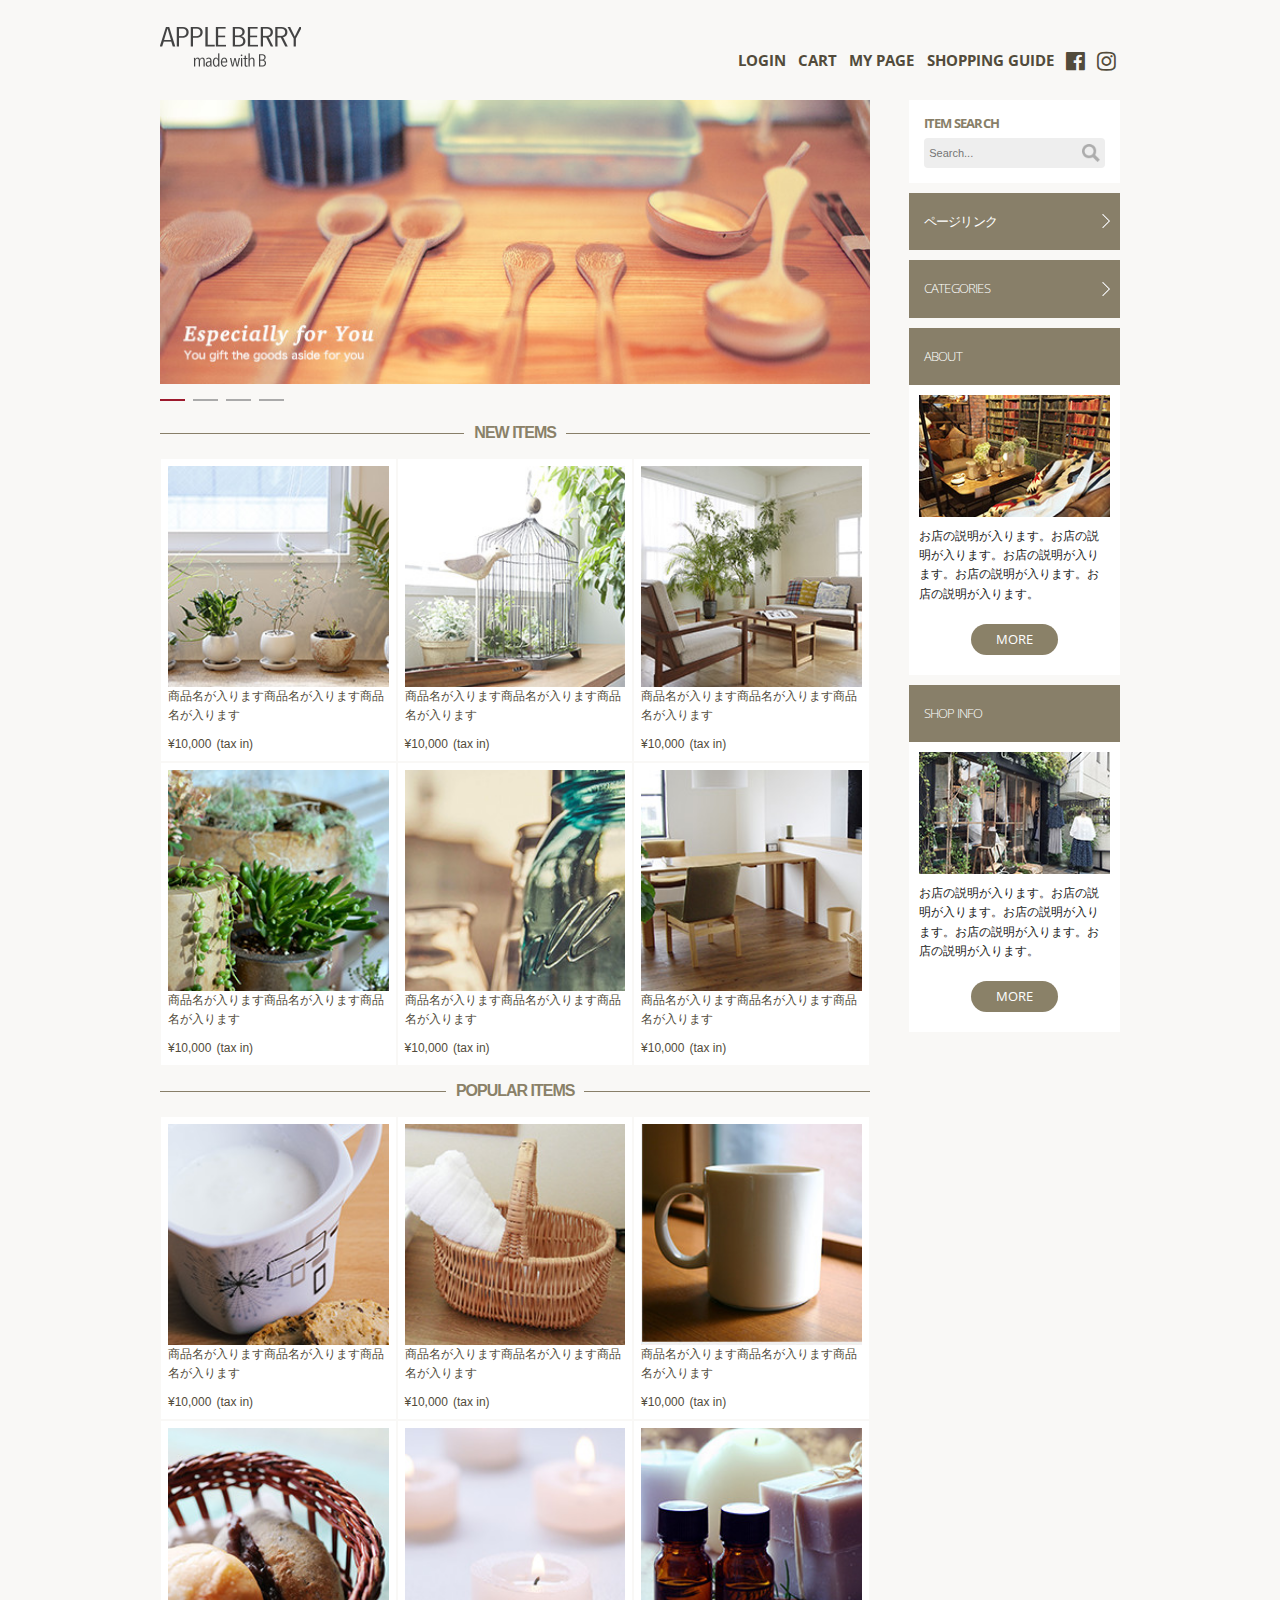
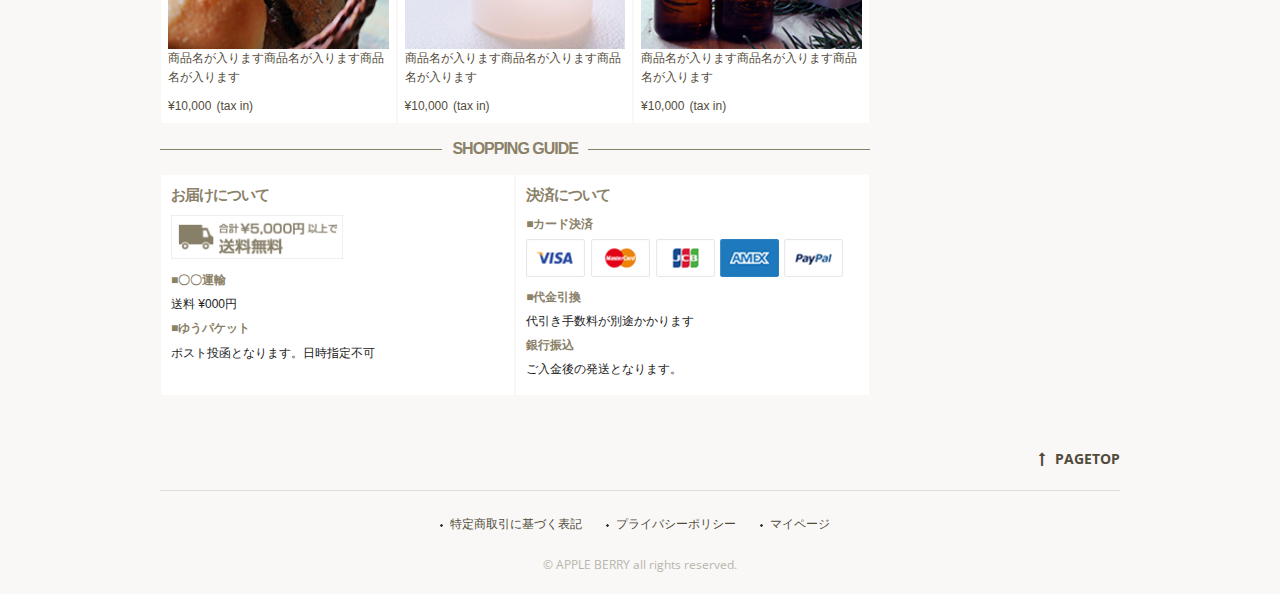
<file: index.html>
<!DOCTYPE html>
<html lang="ja">

<head>
  <meta charset="utf-8">
  <meta name="viewport" content="width=device-width,initial-scale=1">
  <title>APPLE BERRY</title>
  <meta name="description" content="">
  <meta name="keywords" content="">
  <meta name="author" content="VAF./SYAM">
  <!-- 誰が作ったの？を明記 -->
  <meta name="copyright" content="&copy; VAF.&nbsp;All&nbsp;rights&nbsp;reserved.">
  <!-- 権利を主張 -->
  <meta name="robots" content="noindex,nofollow">
  <!-- 検索されたくないからそれを明記 -->
  <meta name="googlebot" content="noindex,nofollow">
  <!-- 検索されたくないからそれを明記 -->
  <meta http-equiv="pragma" content="no-cache">
  <!-- キャッシュ対策 -->
  <meta http-equiv="cache-control" content="no-cache">
  <!-- キャッシュ対策 -->
  <meta http-equiv="expires" content="0">
  <!-- キャッシュ対策 -->
  <meta http-equiv="X-UA-Compatible" content="IE=edge">
  <!-- IEが互換モードにならないように -->
  <meta http-equiv="Content-Script-Type" content="text/javascript;">
  <!-- JS使いますよ。の宣言 -->
  <meta http-equiv="Content-Style-Type" content="text/css;">
  <!-- CSS使いますよ。の宣言 -->
  <!-- IE9以下でメディアクエリを使えるように -->
  <!--[if lt IE 9]>
<script src="https://cdnjs.cloudflare.com/ajax/libs/html5shiv/3.7.3/html5shiv.min.js"></script>
<script src="http://css3-mediaqueries-js.googlecode.com/svn/trunk/css3-mediaqueries.js"></script>
<![endif]-->
  <link rel="stylesheet" href="./css/sp_init_top.css" media="(max-width: 549px)">
  <!-- SP用のCSSをパッケージ化 -->
  <link rel="stylesheet" href="./css/pc_init_top.css" media="print,screen and (min-width: 550px)">
  <!-- PC用のCSSをパッケージ化 -->
  <link rel="icon" href="./image/favicon.png">
  <!-- fabiconの指定 -->
  <link rel="apple-touch-icon" href="./image/apple-touch-icon">
  <!-- SPブックマーク用の指定 -->
  <link rel="shortcut icon" href="./image/favicon.ico" type="image/vnd.microsoft.ico">
  <!-- fabiconの指定 -->
  <link rev="made" href="mailto:t.mizowaki@.com">
  <!-- 作った人の連絡先 -->
  <link rel="home" href="./" title="APPLE BERRY">
  <!-- どこがHOMEなのかを明記 -->
</head>

<body id="SHOPPING_SITE_TOP">

  <header class="container">
    <div class="row">
      <h1 id="LOGO" class="four columns"><a href="./" title="APPLE BERRY"><img src="./image/common/logo.png" alt="APPLE BERRY"></a></h1>
      <nav class="eight columns">
        <ul id="SP_MENU">
          <li><a href="https://www.facebook.com/" target="_blank" title="FaceBook"><i class="fa fa-facebook-official" aria-hidden="true"></i></a></li>
          <li><a href="https://www.instagram.com/" target="_blank" title="Instagram"><i class="fa fa-instagram" aria-hidden="true"></i></a></li>
          <li id="SP_MENU_BUTTON"><i class="fa fa-bars" aria-hidden="true"></i></li>
        </ul>

        <ul id="PC_MENU">
          <li><a href="#"><span class="pc_menu_txt">LOGIN</span><span class="sp_menu_txt">ログイン</span></a></li>
          <li><a href="#"><span class="pc_menu_txt">CART</span><span class="sp_menu_txt">カート</span></a></li>
          <li><a href="#"><span class="pc_menu_txt">MY PAGE</span><span class="sp_menu_txt">マイページ</span></a></li>
          <li><a href="#"><span class="pc_menu_txt">SHOPPING GUIDE</span><span class="sp_menu_txt">ショッピングガイド</span></a></li>
          <li class="social_link"><a href="https://www.facebook.com/" target="_blank" title="FaceBook"><i class="fa fa-facebook-official" aria-hidden="true"></i></a></li>
          <li class="social_link"><a href="https://www.instagram.com/" target="_blank" title="Instagram"><i class="fa fa-instagram" aria-hidden="true"></i></a></li>
        </ul>

      </nav>
    </div>
  </header>

  <main class="container">
    <section class="row">
      <div id="MAIN_FIELD" class="nine columns">
        <ul id="CAROUSEL_SLIDER" class="owl-carousel owl-theme">
          <li><img src="./image/top/ca_banner.jpg" alt="image"></li>
          <li><img src="./image/top/ca_banner_2.jpg" alt="image"></li>
          <li><img src="./image/top/ca_banner_3.jpg" alt="image"></li>
          <li><img src="./image/top/ca_banner_4.jpg" alt="image"></li>
        </ul>

        <div id="NEW_ITEMS_LIST" class="item_list">
          <h2><span>NEW ITEMS</span></h2>

          <ul class="clearfix">
            <li>
              <a href="./products.html">
                <div class="item_pict"><img src="./image/item/item_01.jpg" alt="商品画像"></div>
                <div class="item_name">商品名が入ります商品名が入ります商品名が入ります</div>
                <div class="item_price"><span>¥10,000</span>(tax in)</div>
              </a>
            </li>
            <li>
              <a href="./products.html">
                <div class="item_pict"><img src="./image/item/item_02.jpg" alt="商品画像"></div>
                <div class="item_name">商品名が入ります商品名が入ります商品名が入ります</div>
                <div class="item_price"><span>¥10,000</span>(tax in)</div>
              </a>
            </li>
            <li>
              <a href="./products.html">
                <div class="item_pict"><img src="./image/item/item_03.jpg" alt="商品画像"></div>
                <div class="item_name">商品名が入ります商品名が入ります商品名が入ります</div>
                <div class="item_price"><span>¥10,000</span>(tax in)</div>
              </a>
            </li>
            <li>
              <a href="./products.html">
                <div class="item_pict"><img src="./image/item/item_04.jpg" alt="商品画像"></div>
                <div class="item_name">商品名が入ります商品名が入ります商品名が入ります</div>
                <div class="item_price"><span>¥10,000</span>(tax in)</div>
              </a>
            </li>
            <li>
              <a href="./products.html">
                <div class="item_pict"><img src="./image/item/item_05.jpg" alt="商品画像"></div>
                <div class="item_name">商品名が入ります商品名が入ります商品名が入ります</div>
                <div class="item_price"><span>¥10,000</span>(tax in)</div>
              </a>
            </li>
            <li>
              <a href="./products.html">
                <div class="item_pict"><img src="./image/item/item_06.jpg" alt="商品画像"></div>
                <div class="item_name">商品名が入ります商品名が入ります商品名が入ります</div>
                <div class="item_price"><span>¥10,000</span>(tax in)</div>
              </a>
            </li>
          </ul>
        </div>

        <div id="POPULAR_ITEMS_LIST" class="item_list">
          <h2><span>POPULAR ITEMS</span></h2>

          <ul class="clearfix">
            <li>
              <a href="./products.html">
                <div class="item_pict"><img src="./image/item/item_07.jpg" alt="商品画像"></div>
                <div class="item_name">商品名が入ります商品名が入ります商品名が入ります</div>
                <div class="item_price"><span>¥10,000</span>(tax in)</div>
              </a>
            </li>
            <li>
              <a href="./products.html">
                <div class="item_pict"><img src="./image/item/item_08.jpg" alt="商品画像"></div>
                <div class="item_name">商品名が入ります商品名が入ります商品名が入ります</div>
                <div class="item_price"><span>¥10,000</span>(tax in)</div>
              </a>
            </li>
            <li>
              <a href="./products.html">
                <div class="item_pict"><img src="./image/item/item_09.jpg" alt="商品画像"></div>
                <div class="item_name">商品名が入ります商品名が入ります商品名が入ります</div>
                <div class="item_price"><span>¥10,000</span>(tax in)</div>
              </a>
            </li>
            <li>
              <a href="./products.html">
                <div class="item_pict"><img src="./image/item/item_10.jpg" alt="商品画像"></div>
                <div class="item_name">商品名が入ります商品名が入ります商品名が入ります</div>
                <div class="item_price"><span>¥10,000</span>(tax in)</div>
              </a>
            </li>
            <li>
              <a href="./products.html">
                <div class="item_pict"><img src="./image/item/item_11.jpg" alt="商品画像"></div>
                <div class="item_name">商品名が入ります商品名が入ります商品名が入ります</div>
                <div class="item_price"><span>¥10,000</span>(tax in)</div>
              </a>
            </li>
            <li>
              <a href="./products.html">
                <div class="item_pict"><img src="./image/item/item_12.jpg" alt="商品画像"></div>
                <div class="item_name">商品名が入ります商品名が入ります商品名が入ります</div>
                <div class="item_price"><span>¥10,000</span>(tax in)</div>
              </a>
            </li>
          </ul>
        </div>

        <div id="SHOPPING_GUIDE">
          <h2><span>SHOPPING GUIDE</span></h2>

          <div id="GUIDE_WRAPPER" class="clearfix">

            <div id="GUIDE_LEFT" class="guide_box">
              <div class="guide_wrap">
                <h3>お届けについて</h3>
                <div class="guide_pict"><img src="./image/common/guide_souryou.png" alt="合計¥5,000以上で送料無料"></div>
                <dl>
                  <dt>■〇〇運輸</dt>
                  <dd>送料 ¥000円</dd>
                  <dt>■ゆうパケット</dt>
                  <dd>ポスト投函となります。日時指定不可</dd>
                </dl>
              </div>
            </div>

            <div id="GUIDE_RIGHT" class="guide_box">
              <div class="guide_wrap">
                <h3>決済について</h3>
                <dl>
                  <dt>■カード決済</dt>
                  <dd class="guide_pict"><img src="./image/common/guide_card.png" alt="対応可能カード会社"></dd>
                  <dt>■代金引換</dt>
                  <dd>代引き手数料が別途かかります</dd>
                  <dt>銀行振込</dt>
                  <dd>ご入金後の発送となります。</dd>
                </dl>
              </div>
            </div>

          </div>

        </div>

      </div>

      <div id="SUB_FIELD" class="three columns">
        <article id="SEARCH_ENGINE">
          <form action="#" method="post" name="search_engines">
            <h4 class="sans"><label for="SEARCH_TXT">ITEM SEARCH</label></h4>
            <dl>
              <dt><input type="search" id="SEARCH_TXT" placeholder="Search..." value="" name="search" size="30" maxlength="255"></dt>
              <dd><input type="image" src="./image/common/icon_search.png"></dd>
            </dl>
          </form>
        </article>

        <article id="PAGE_LINK" class="sub_box link_box">
          <h4>ページリンク</h4>
          <ul>
            <li><a href="./index.html">トップページ</a></li>
            <li><a href="./list.html">商品一覧ページ</a></li>
            <li><a href="./products.html">商品詳細ページ</a></li>
          </ul>
        </article>

        <article id="CATEGORIES_LINK" class="sub_box link_box">
          <h4 class="sans">CATEGORIES</h4>
          <ul>
            <li><a href="#">カテゴリー名</a></li>
            <li><a href="#">カテゴリー名</a></li>
            <li><a href="#">カテゴリー名</a></li>
            <li><a href="#">カテゴリー名</a></li>
            <li><a href="#">カテゴリー名</a></li>
            <li><a href="#">カテゴリー名</a></li>
          </ul>
        </article>

        <article id="ABOUT_DATA" class="sub_box clearfix">
          <h4 class="sans">ABOUT</h4>
          <div class="sub_pict"><img src="./image/common/about_img.jpg" alt="店舗イメージ"></div>
          <div class="sub_text">
            <p>お店の説明が入ります。お店の説明が入ります。お店の説明が入ります。お店の説明が入ります。お店の説明が入ります。</p>
            <div class="more_button"><a href="#" class="sans">MORE</a></div>
          </div>
        </article>

        <article id="SHOP_INFO" class="sub_box clearfix">
          <h4 class="sans">SHOP INFO</h4>
          <div class="sub_pict"><img src="./image/common/shopinfo_img.jpg" alt="店舗イメージ"></div>
          <div class="sub_text">
            <p>お店の説明が入ります。お店の説明が入ります。お店の説明が入ります。お店の説明が入ります。お店の説明が入ります。</p>
            <div class="more_button"><a href="#" class="sans">MORE</a></div>
          </div>
        </article>

      </div>
    </section>
  </main>

  <footer class="container">
    <div id="PAGE_TOP" class="row twelve columns">
      <a href="#LOGO" class=""><i class="fa fa-long-arrow-up" aria-hidden="true"></i>PAGETOP</a>
    </div>
    <div class="row twelve columns">
      <ul>
        <li><a href="#" title="特定商取引に基づく表記">特定商取引に基づく表記</a></li>
        <li><a href="#" title="プライバシーポリシー">プライバシーポリシー</a></li>
        <li><a href="#" title="マイページ">マイページ</a></li>
      </ul>

      <small class="twelve columns">&copy; APPLE BERRY all rights reserved. </small>
    </div>
  </footer>

  <!-- JQueryのベースライブラリを読み込む -->
  <script src="./js/jquery.min.js"></script>
  <!-- ハンバーガーメニューの動きを実装 -->
  <script src="./js/spmenu.js"></script>
  <!-- リンクボックスの動きを実装 -->
  <script src="./js/linkmenu.js"></script>
  <!-- カルーセルスライダーを使うためのライブラリを読み込む -->
  <script src="./owl.carousel.2.1.0/owl.carousel.min.js"></script>
  <!-- カルーセルスライダーを使うための追加のスクリプトを読み込む -->
  <script src="./owl.carousel.2.1.0/owl.carousel.action.js"></script>
  <!-- ページトップへの動きを実装 -->
  <script src="./js/pagetop.js"></script>
</body>

</html>
</file>
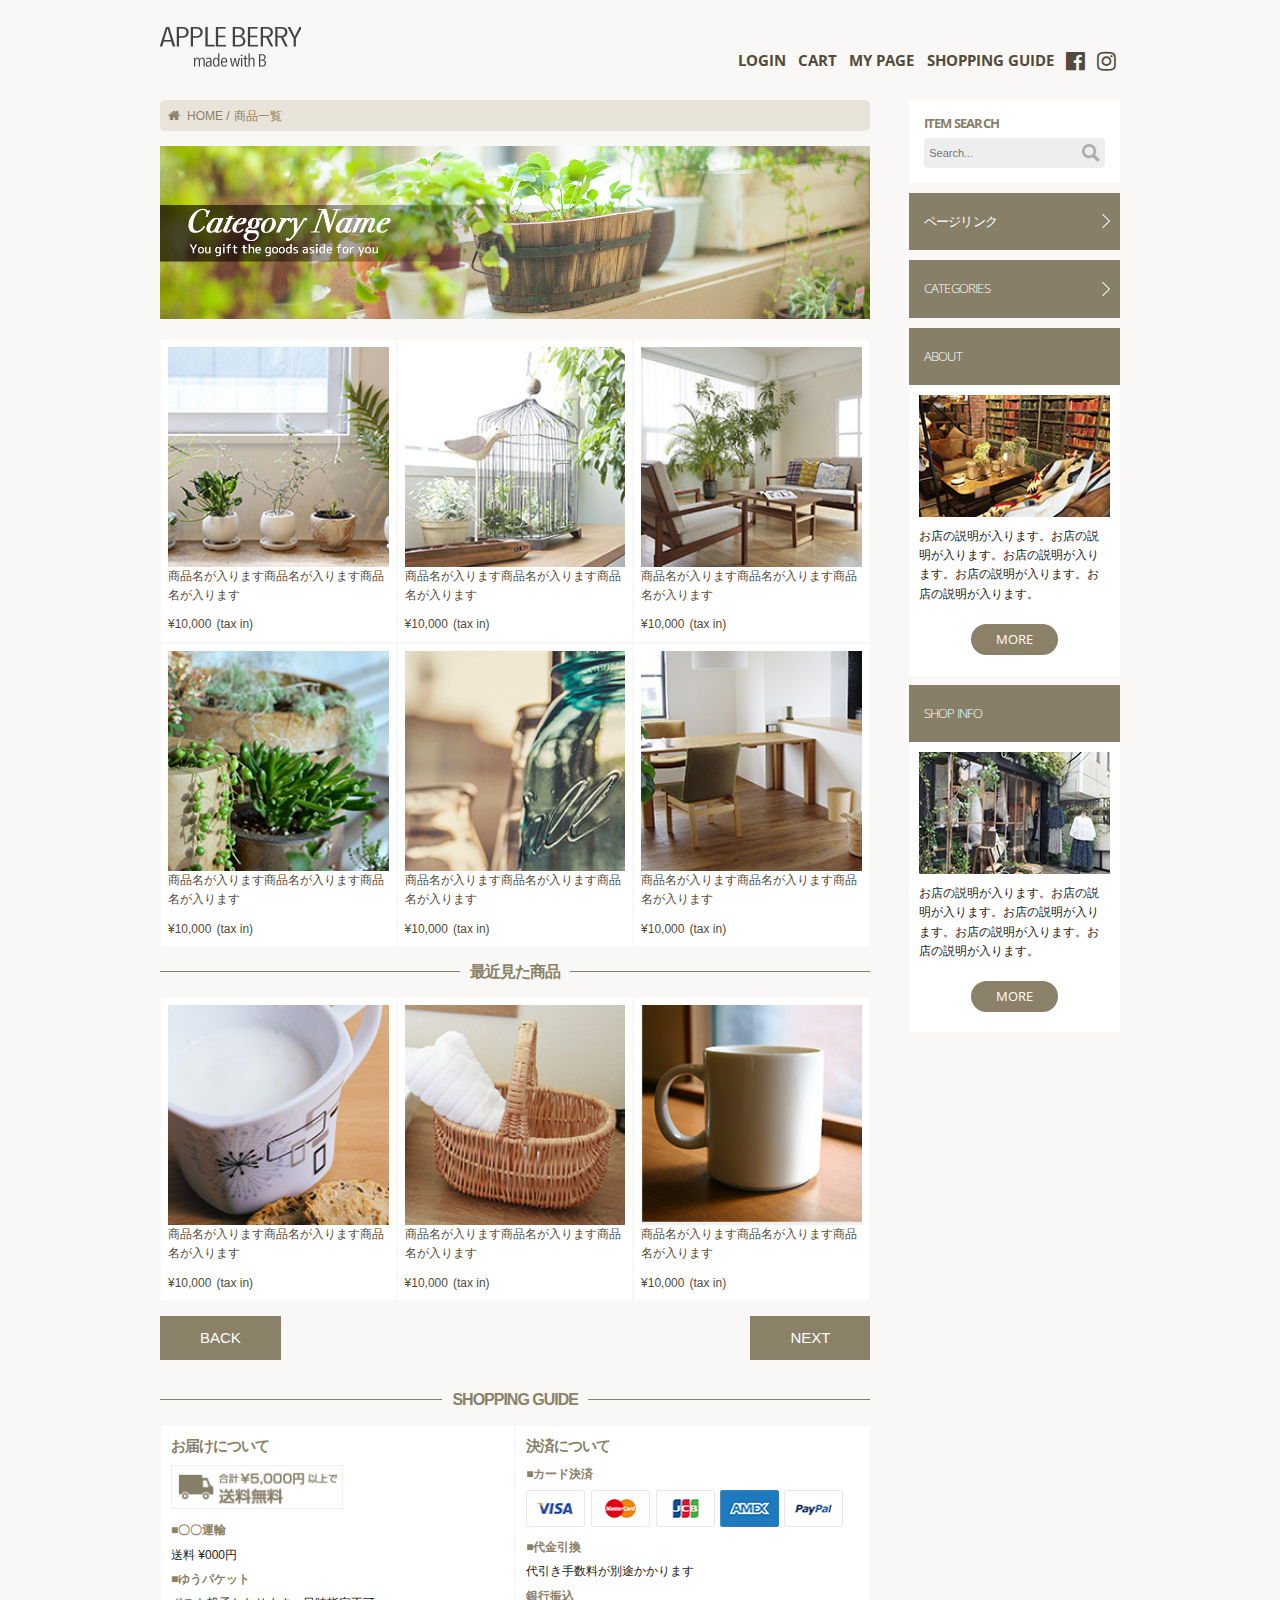
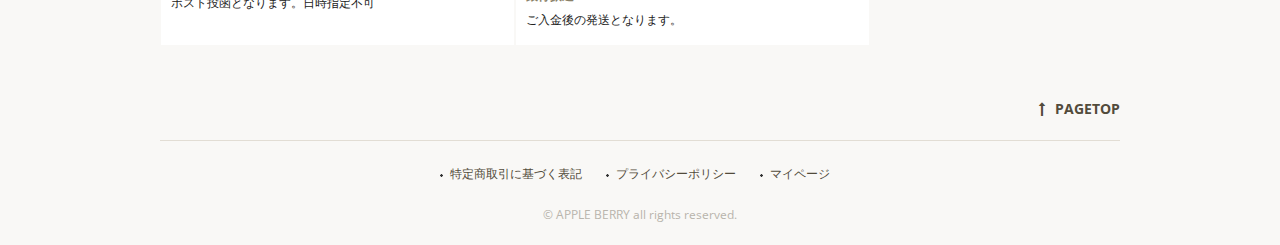
<file: list.html>
<!DOCTYPE html>
<html lang="ja">

<head>
    <meta charset="utf-8">
    <meta name="viewport" content="width=device-width,initial-scale=1">
    <title>商品一覧｜APPLE BERRY</title>
    <meta name="description" content="">
    <meta name="keywords" content="">
    <meta name="author" content="VAF./SYAM">
    <!-- 誰が作ったの？を明記 -->
    <meta name="copyright" content="&copy; VAF.&nbsp;All&nbsp;rights&nbsp;reserved.">
    <!-- 権利を主張 -->
    <meta name="robots" content="noindex,nofollow">
    <!-- 検索されたくないからそれを明記 -->
    <meta name="googlebot" content="noindex,nofollow">
    <!-- 検索されたくないからそれを明記 -->
    <meta http-equiv="pragma" content="no-cache">
    <!-- キャッシュ対策 -->
    <meta http-equiv="cache-control" content="no-cache">
    <!-- キャッシュ対策 -->
    <meta http-equiv="expires" content="0">
    <!-- キャッシュ対策 -->
    <meta http-equiv="X-UA-Compatible" content="IE=edge">
    <!-- IEが互換モードにならないように -->
    <meta http-equiv="Content-Script-Type" content="text/javascript;">
    <!-- JS使いますよ。の宣言 -->
    <meta http-equiv="Content-Style-Type" content="text/css;">
    <!-- CSS使いますよ。の宣言 -->
    <!-- IE9以下でメディアクエリを使えるように -->
    <!--[if lt IE 9]>
<script src="https://cdnjs.cloudflare.com/ajax/libs/html5shiv/3.7.3/html5shiv.min.js"></script>
<script src="http://css3-mediaqueries-js.googlecode.com/svn/trunk/css3-mediaqueries.js"></script>
<![endif]-->
    <link rel="stylesheet" href="./css/sp_init_2nd.css" media="(max-width: 549px)">
    <!-- SP用のCSSをパッケージ化 -->
    <link rel="stylesheet" href="./css/pc_init_2nd.css" media="print,screen and (min-width: 550px)">
    <!-- PC用のCSSをパッケージ化 -->
    <link rel="icon" href="./image/favicon.png">
    <!-- fabiconの指定 -->
    <link rel="apple-touch-icon" href="./image/apple-touch-icon">
    <!-- SPブックマーク用の指定 -->
    <link rel="shortcut icon" href="./image/favicon.ico" type="image/vnd.microsoft.ico">
    <!-- fabiconの指定 -->
    <link rev="made" href="mailto:t.mizowaki@.com">
    <!-- 作った人の連絡先 -->
    <link rel="home" href="./" title="APPLE BERRY">
    <!-- どこがHOMEなのかを明記 -->
</head>

<body id="ITEM_LIST_PAGE">

    <header class="container">
        <div class="row">
            <h1 id="LOGO" class="four columns"><a href="./index.html" title="APPLE BERRY"><img src="./image/common/logo.png" alt="APPLE BERRY"></a></h1>
            <nav class="eight columns">
                <ul id="SP_MENU">
                    <li><a href="https://www.facebook.com/" target="_blank" title="FaceBook"><i class="fa fa-facebook-official" aria-hidden="true"></i></a></li>
                    <li><a href="https://www.instagram.com/" target="_blank" title="Instagram"><i class="fa fa-instagram" aria-hidden="true"></i></a></li>
                    <li id="SP_MENU_BUTTON"><i class="fa fa-bars" aria-hidden="true"></i></li>
                </ul>

                <ul id="PC_MENU">
                    <li><a href="#"><span class="pc_menu_txt">LOGIN</span><span class="sp_menu_txt">ログイン</span></a></li>
                    <li><a href="#"><span class="pc_menu_txt">CART</span><span class="sp_menu_txt">カート</span></a></li>
                    <li><a href="#"><span class="pc_menu_txt">MY PAGE</span><span class="sp_menu_txt">マイページ</span></a></li>
                    <li><a href="#"><span class="pc_menu_txt">SHOPPING GUIDE</span><span class="sp_menu_txt">ショッピングガイド</span></a></li>
                    <li class="social_link"><a href="https://www.facebook.com/" target="_blank" title="FaceBook"><i class="fa fa-facebook-official" aria-hidden="true"></i></a></li>
                    <li class="social_link"><a href="https://www.instagram.com/" target="_blank" title="Instagram"><i class="fa fa-instagram" aria-hidden="true"></i></a></li>
                </ul>

            </nav>
        </div>
    </header>

    <main class="container">
        <section class="row">
            <div id="MAIN_FIELD" class="nine columns">

                <nav id="PANK">
                    <ul>
                        <li><a href="./index.html"><i class="fa fa-home" aria-hidden="true"></i>HOME</a></li>
                        <li><a href="./list.html">商品一覧</a></li>
                    </ul>
                </nav>

                <div id="CATEGORY_LIST" class="item_list category_a">
                    <h2><img src="./image/item/category_title_a.png" alt="Category Name"></h2>

                    <ul class="clearfix">
                        <li>
                            <a href="./products.html">
                                <div class="item_pict"><img src="./image/item/item_01.jpg" alt="商品画像"></div>
                                <div class="item_name">商品名が入ります商品名が入ります商品名が入ります</div>
                                <div class="item_price"><span>¥10,000</span>(tax in)</div>
                            </a>
                        </li>
                        <li>
                            <a href="./products.html">
                                <div class="item_pict"><img src="./image/item/item_02.jpg" alt="商品画像"></div>
                                <div class="item_name">商品名が入ります商品名が入ります商品名が入ります</div>
                                <div class="item_price"><span>¥10,000</span>(tax in)</div>
                            </a>
                        </li>
                        <li>
                            <a href="./products.html">
                                <div class="item_pict"><img src="./image/item/item_03.jpg" alt="商品画像"></div>
                                <div class="item_name">商品名が入ります商品名が入ります商品名が入ります</div>
                                <div class="item_price"><span>¥10,000</span>(tax in)</div>
                            </a>
                        </li>
                        <li>
                            <a href="./products.html">
                                <div class="item_pict"><img src="./image/item/item_04.jpg" alt="商品画像"></div>
                                <div class="item_name">商品名が入ります商品名が入ります商品名が入ります</div>
                                <div class="item_price"><span>¥10,000</span>(tax in)</div>
                            </a>
                        </li>
                        <li>
                            <a href="./products.html">
                                <div class="item_pict"><img src="./image/item/item_05.jpg" alt="商品画像"></div>
                                <div class="item_name">商品名が入ります商品名が入ります商品名が入ります</div>
                                <div class="item_price"><span>¥10,000</span>(tax in)</div>
                            </a>
                        </li>
                        <li>
                            <a href="./products.html">
                                <div class="item_pict"><img src="./image/item/item_06.jpg" alt="商品画像"></div>
                                <div class="item_name">商品名が入ります商品名が入ります商品名が入ります</div>
                                <div class="item_price"><span>¥10,000</span>(tax in)</div>
                            </a>
                        </li>
                    </ul>

                </div>

                <div id="WATCH_ITEMS_LIST" class="item_list">
                    <h2><span>最近見た商品</span></h2>

                    <ul class="clearfix">
                        <li>
                            <a href="./products.html">
                                <div class="item_pict"><img src="./image/item/item_07.jpg" alt="商品画像"></div>
                                <div class="item_name">商品名が入ります商品名が入ります商品名が入ります</div>
                                <div class="item_price"><span>¥10,000</span>(tax in)</div>
                            </a>
                        </li>
                        <li>
                            <a href="./products.html">
                                <div class="item_pict"><img src="./image/item/item_08.jpg" alt="商品画像"></div>
                                <div class="item_name">商品名が入ります商品名が入ります商品名が入ります</div>
                                <div class="item_price"><span>¥10,000</span>(tax in)</div>
                            </a>
                        </li>
                        <li>
                            <a href="./products.html">
                                <div class="item_pict"><img src="./image/item/item_09.jpg" alt="商品画像"></div>
                                <div class="item_name">商品名が入ります商品名が入ります商品名が入ります</div>
                                <div class="item_price"><span>¥10,000</span>(tax in)</div>
                            </a>
                        </li>
                    </ul>
                </div>

                <nav id="PAGE_LIST_BUTTONS">
                    <ul class="clearfix">
                        <li id="BACK_BUTTON"><a href="#" title="BACK">BACK</a></li>
                        <li id="NEXT_BUTTON"><a href="#" title="NEXT">NEXT</a></li>
                    </ul>
                </nav>

                <div id="SHOPPING_GUIDE">
                    <h2><span>SHOPPING GUIDE</span></h2>

                    <div id="GUIDE_WRAPPER" class="clearfix">

                        <div id="GUIDE_LEFT" class="guide_box">
                            <div class="guide_wrap">
                                <h3>お届けについて</h3>
                                <div class="guide_pict"><img src="./image/common/guide_souryou.png" alt="合計¥5,000以上で送料無料"></div>
                                <dl>
                                    <dt>■〇〇運輸</dt>
                                    <dd>送料 ¥000円</dd>
                                    <dt>■ゆうパケット</dt>
                                    <dd>ポスト投函となります。日時指定不可</dd>
                                </dl>
                            </div>
                        </div>

                        <div id="GUIDE_RIGHT" class="guide_box">
                            <div class="guide_wrap">
                                <h3>決済について</h3>
                                <dl>
                                    <dt>■カード決済</dt>
                                    <dd class="guide_pict"><img src="./image/common/guide_card.png" alt="対応可能カード会社"></dd>
                                    <dt>■代金引換</dt>
                                    <dd>代引き手数料が別途かかります</dd>
                                    <dt>銀行振込</dt>
                                    <dd>ご入金後の発送となります。</dd>
                                </dl>
                            </div>
                        </div>

                    </div>

                </div>

            </div>

            <div id="SUB_FIELD" class="three columns">
                <article id="SEARCH_ENGINE">
                    <form action="#" method="post" name="search_engines">
                        <h4 class="sans"><label for="SEARCH_TXT">ITEM SEARCH</label></h4>
                        <dl>
                            <dt><input type="search" id="SEARCH_TXT" placeholder="Search..." value="" name="search" size="30" maxlength="255"></dt>
                            <dd><input type="image" src="./image/common/icon_search.png"></dd>
                        </dl>
                    </form>
                </article>

                <article id="PAGE_LINK" class="sub_box link_box">
                    <h4>ページリンク</h4>
                    <ul>
                        <li><a href="./index.html">トップページ</a></li>
                        <li><a href="./list.html">商品一覧ページ</a></li>
                        <li><a href="./products.html">商品詳細ページ</a></li>
                    </ul>
                </article>

                <article id="CATEGORIES_LINK" class="sub_box link_box">
                    <h4 class="sans">CATEGORIES</h4>
                    <ul>
                        <li><a href="#">カテゴリー名</a></li>
                        <li><a href="#">カテゴリー名</a></li>
                        <li><a href="#">カテゴリー名</a></li>
                        <li><a href="#">カテゴリー名</a></li>
                        <li><a href="#">カテゴリー名</a></li>
                        <li><a href="#">カテゴリー名</a></li>
                    </ul>
                </article>

                <article id="ABOUT_DATA" class="sub_box clearfix">
                    <h4 class="sans">ABOUT</h4>
                    <div class="sub_pict"><img src="./image/common/about_img.jpg" alt="店舗イメージ"></div>
                    <div class="sub_text">
                        <p>お店の説明が入ります。お店の説明が入ります。お店の説明が入ります。お店の説明が入ります。お店の説明が入ります。</p>
                        <div class="more_button"><a href="#" class="sans">MORE</a></div>
                    </div>
                </article>

                <article id="SHOP_INFO" class="sub_box clearfix">
                    <h4 class="sans">SHOP INFO</h4>
                    <div class="sub_pict"><img src="./image/common/shopinfo_img.jpg" alt="店舗イメージ"></div>
                    <div class="sub_text">
                        <p>お店の説明が入ります。お店の説明が入ります。お店の説明が入ります。お店の説明が入ります。お店の説明が入ります。</p>
                        <div class="more_button"><a href="#" class="sans">MORE</a></div>
                    </div>
                </article>

            </div>
        </section>
    </main>

    <footer class="container">
        <div id="PAGE_TOP" class="row twelve columns">
            <a href="#LOGO" class=""><i class="fa fa-long-arrow-up" aria-hidden="true"></i>PAGETOP</a>
        </div>
        <div class="row twelve columns">
            <ul>
                <li><a href="#" title="特定商取引に基づく表記">特定商取引に基づく表記</a></li>
                <li><a href="#" title="プライバシーポリシー">プライバシーポリシー</a></li>
                <li><a href="#" title="マイページ">マイページ</a></li>
            </ul>

            <small class="twelve columns">&copy; APPLE BERRY all rights reserved. </small>
        </div>
    </footer>

    <!-- JQueryのベースライブラリを読み込む -->
    <script src="./js/jquery.min.js"></script>
    <!-- ハンバーガーメニューの動きを実装 -->
    <script src="./js/spmenu.js"></script>
    <!-- リンクボックスの動きを実装 -->
    <script src="./js/linkmenu.js"></script>
    <!-- ページトップへの動きを実装 -->
    <script src="./js/pagetop.js"></script>
</body>

</html>
</file>
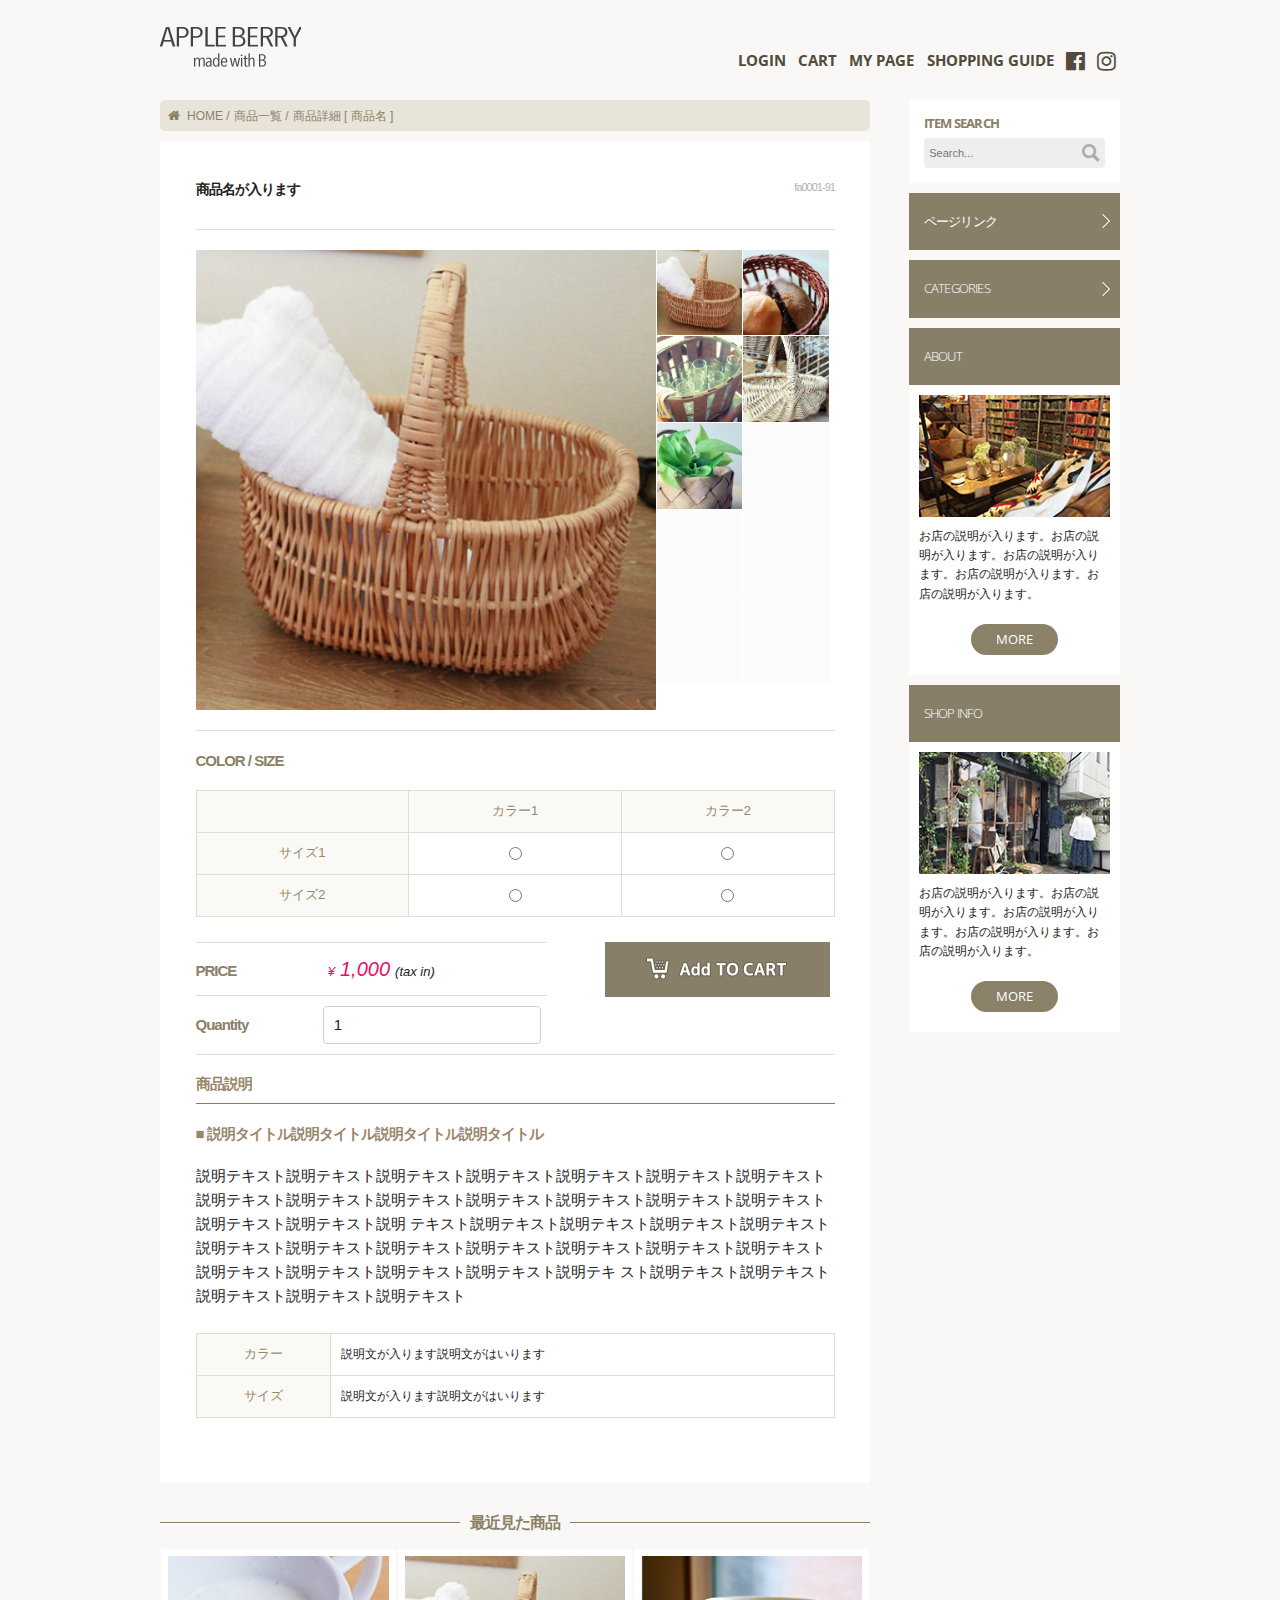
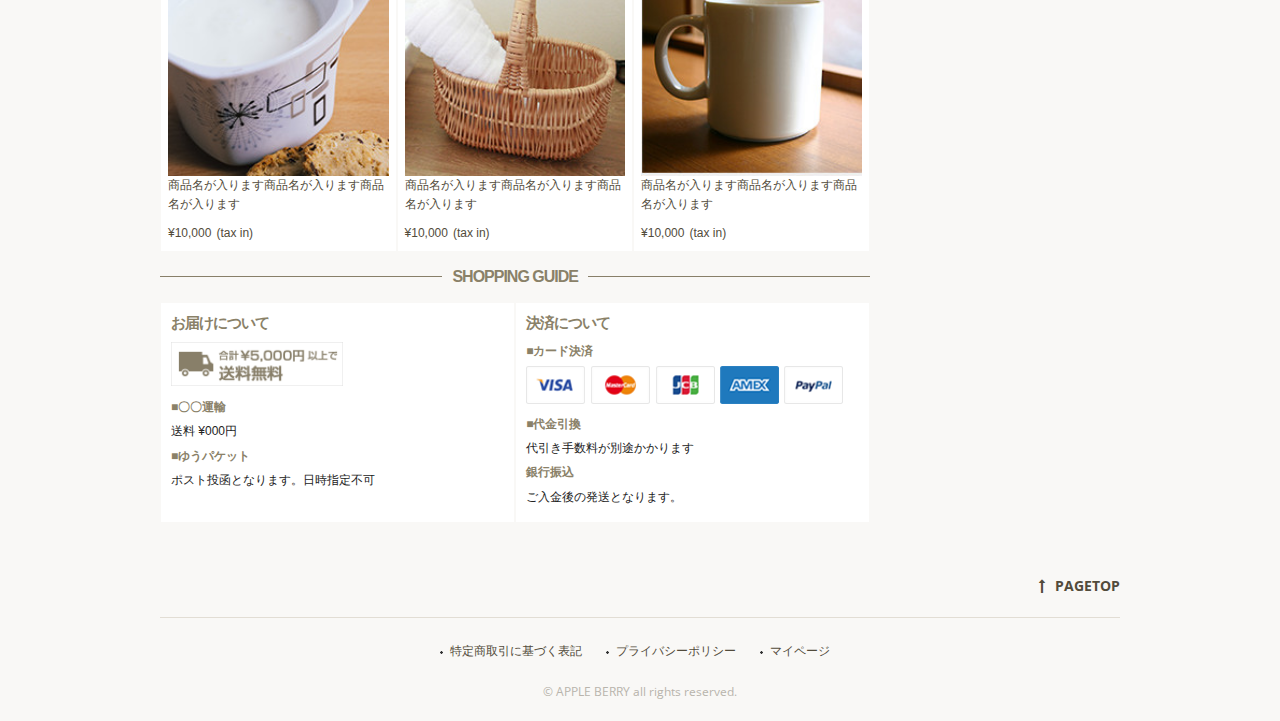
<file: products.html>
<!DOCTYPE html>
<html lang="ja">

<head>
  <meta charset="utf-8">
  <meta name="viewport" content="width=device-width,initial-scale=1">
  <title>商品詳細｜APPLE BERRY</title>
  <meta name="description" content="">
  <meta name="keywords" content="">
  <meta name="author" content="VAF./SYAM">
  <!-- 誰が作ったの？を明記 -->
  <meta name="copyright" content="&copy; VAF.&nbsp;All&nbsp;rights&nbsp;reserved.">
  <!-- 権利を主張 -->
  <meta name="robots" content="noindex,nofollow">
  <!-- 検索されたくないからそれを明記 -->
  <meta name="googlebot" content="noindex,nofollow">
  <!-- 検索されたくないからそれを明記 -->
  <meta http-equiv="pragma" content="no-cache">
  <!-- キャッシュ対策 -->
  <meta http-equiv="cache-control" content="no-cache">
  <!-- キャッシュ対策 -->
  <meta http-equiv="expires" content="0">
  <!-- キャッシュ対策 -->
  <meta http-equiv="X-UA-Compatible" content="IE=edge">
  <!-- IEが互換モードにならないように -->
  <meta http-equiv="Content-Script-Type" content="text/javascript;">
  <!-- JS使いますよ。の宣言 -->
  <meta http-equiv="Content-Style-Type" content="text/css;">
  <!-- CSS使いますよ。の宣言 -->
  <!-- IE9以下でメディアクエリを使えるように -->
  <!--[if lt IE 9]>
<script src="https://cdnjs.cloudflare.com/ajax/libs/html5shiv/3.7.3/html5shiv.min.js"></script>
<script src="http://css3-mediaqueries-js.googlecode.com/svn/trunk/css3-mediaqueries.js"></script>
<![endif]-->
  <link rel="stylesheet" href="./css/sp_init_2nd.css" media="(max-width: 549px)">
  <!-- SP用のCSSをパッケージ化 -->
  <link rel="stylesheet" href="./css/pc_init_2nd.css" media="print,screen and (min-width: 550px)">
  <!-- PC用のCSSをパッケージ化 -->
  <link rel="icon" href="./image/favicon.png">
  <!-- fabiconの指定 -->
  <link rel="apple-touch-icon" href="./image/apple-touch-icon">
  <!-- SPブックマーク用の指定 -->
  <link rel="shortcut icon" href="./image/favicon.ico" type="image/vnd.microsoft.ico">
  <!-- fabiconの指定 -->
  <link rev="made" href="mailto:t.mizowaki@.com">
  <!-- 作った人の連絡先 -->
  <link rel="home" href="./" title="APPLE BERRY">
  <!-- どこがHOMEなのかを明記 -->
</head>

<body id="PRODUCTS_PAGE">

  <header class="container">
    <div class="row">
      <h1 id="LOGO" class="four columns"><a href="./index.html" title="APPLE BERRY"><img src="./image/common/logo.png" alt="APPLE BERRY"></a></h1>
      <nav class="eight columns">
        <ul id="SP_MENU">
          <li><a href="https://www.facebook.com/" target="_blank" title="FaceBook"><i class="fa fa-facebook-official" aria-hidden="true"></i></a></li>
          <li><a href="https://www.instagram.com/" target="_blank" title="Instagram"><i class="fa fa-instagram" aria-hidden="true"></i></a></li>
          <li id="SP_MENU_BUTTON"><i class="fa fa-bars" aria-hidden="true"></i></li>
        </ul>

        <ul id="PC_MENU">
          <li><a href="#"><span class="pc_menu_txt">LOGIN</span><span class="sp_menu_txt">ログイン</span></a></li>
          <li><a href="#"><span class="pc_menu_txt">CART</span><span class="sp_menu_txt">カート</span></a></li>
          <li><a href="#"><span class="pc_menu_txt">MY PAGE</span><span class="sp_menu_txt">マイページ</span></a></li>
          <li><a href="#"><span class="pc_menu_txt">SHOPPING GUIDE</span><span class="sp_menu_txt">ショッピングガイド</span></a></li>
          <li class="social_link"><a href="https://www.facebook.com/" target="_blank" title="FaceBook"><i class="fa fa-facebook-official" aria-hidden="true"></i></a></li>
          <li class="social_link"><a href="https://www.instagram.com/" target="_blank" title="Instagram"><i class="fa fa-instagram" aria-hidden="true"></i></a></li>
        </ul>

      </nav>
    </div>
  </header>

  <main class="container">
    <section class="row">
      <div id="MAIN_FIELD" class="nine columns">

        <nav id="PANK">
          <ul>
            <li><a href="./index.html"><i class="fa fa-home" aria-hidden="true"></i>HOME</a></li>
            <li><a href="./list.html">商品一覧</a></li>
            <li><a href="./products.html">商品詳細 [ 商品名 ]</a></li>
          </ul>
        </nav>

        <div id="PRODUCTS_BOX">

          <h2 id="PRODUCTS_NAME" class="clearfix">商品名が入ります<span id="PRODUCTS_ID">fa0001-91</span></h2>

          <div id="PRODUCCTS_PICS" class="clearfix">
            <div id="MAIN_VIEW"><img src="./image/products/pro_img_01.jpg" alt="商品画像-1"></div>
            <ul id="PICT_LIST" class="clearfix">
              <li><a href="#"><img src="./image/products/pro_img_01.jpg" alt="商品画像-1"></a></li>
              <li><a href="#"><img src="./image/products/pro_img_02.jpg" alt="商品画像-2"></a></li>
              <li><a href="#"><img src="./image/products/pro_img_03.jpg" alt="商品画像-3"></a></li>
              <li><a href="#"><img src="./image/products/pro_img_04.jpg" alt="商品画像-4"></a></li>
              <li><a href="#"><img src="./image/products/pro_img_05.jpg" alt="商品画像-5"></a></li>
              <li><img src="./image/products/null.gif" alt=""></li>
              <li><img src="./image/products/null.gif" alt=""></li>
              <li><img src="./image/products/null.gif" alt=""></li>
              <li><img src="./image/products/null.gif" alt=""></li>
              <li><img src="./image/products/null.gif" alt=""></li>
            </ul>
          </div>

          <form name="shopping_box" action="#" method="post" id="CART_BOX" class="clearfix">
            <h3>COLOR / SIZE</h3>
            <table>
              <thead>
                <tr>
                  <th>&nbsp;</th>
                  <th>カラー1</th>
                  <th>カラー2</th>
                </tr>
              </thead>
              <tbody>
                <tr>
                  <th>サイズ1</th>
                  <td><input type="radio" name="size_a" value="col_a"></td>
                  <td><input type="radio" name="size_a" value="col_b"></td>
                </tr>
                <tr>
                  <th>サイズ2</th>
                  <td><input type="radio" name="size_b" value="col_a"></td>
                  <td><input type="radio" name="size_b" value="col_b"></td>
                </tr>
              </tbody>
            </table>
            <div id="FORM_WRAPPER">
              <div id="PRICE_DATA" class="form_wrap">
                <h3>PRICE</h3>
                <div id="PRICE_WRAP">
                  <strong><span class="sub_data">¥</span>1,000</strong><span class="sub_data">(tax in)</span>
                  <input type="hidden" name="price_data" value="1000">
                </div>
              </div>

              <div id="QUANTITY_DATA" class="form_wrap">
                <h3>Quantity</h3>
                <div id="QUANTITY_WRAP">
                  <input type="text" name="quantity_data" value="1">
                </div>
              </div>
            </div>

            <div id="BTN_CART"><input type="image" src="./image/common/add_to_cart.png"></div>
          </form>

          <div id="PRODUCTS_DETAIL">
            <h2>商品説明 </h2>
            <h3>■ 説明タイトル説明タイトル説明タイトル説明タイトル</h3>
            <p>説明テキスト説明テキスト説明テキスト説明テキスト説明テキスト説明テキスト説明テキスト説明テキスト説明テキスト説明テキスト説明テキスト説明テキスト説明テキスト説明テキスト説明テキスト説明テキスト説明 テキスト説明テキスト説明テキスト説明テキスト説明テキスト説明テキスト説明テキスト説明テキスト説明テキスト説明テキスト説明テキスト説明テキスト説明テキスト説明テキスト説明テキスト説明テキスト説明テキ スト説明テキスト説明テキスト説明テキスト説明テキスト説明テキスト </p>

            <table>
              <tr>
                <th>カラー</th>
                <td>説明文が入ります説明文がはいります</td>
              </tr>
              <tr>
                <th>サイズ</th>
                <td>説明文が入ります説明文がはいります</td>
              </tr>
            </table>
          </div>

        </div>

        <div id="WATCH_ITEMS_LIST" class="item_list">
          <h2><span>最近見た商品</span></h2>

          <ul class="clearfix">
            <li>
              <a href="./products.html">
                <div class="item_pict"><img src="./image/item/item_07.jpg" alt="商品画像"></div>
                <div class="item_name">商品名が入ります商品名が入ります商品名が入ります</div>
                <div class="item_price"><span>¥10,000</span>(tax in)</div>
              </a>
            </li>
            <li>
              <a href="./products.html">
                <div class="item_pict"><img src="./image/item/item_08.jpg" alt="商品画像"></div>
                <div class="item_name">商品名が入ります商品名が入ります商品名が入ります</div>
                <div class="item_price"><span>¥10,000</span>(tax in)</div>
              </a>
            </li>
            <li>
              <a href="./products.html">
                <div class="item_pict"><img src="./image/item/item_09.jpg" alt="商品画像"></div>
                <div class="item_name">商品名が入ります商品名が入ります商品名が入ります</div>
                <div class="item_price"><span>¥10,000</span>(tax in)</div>
              </a>
            </li>
          </ul>
        </div>

        <div id="SHOPPING_GUIDE">
          <h2><span>SHOPPING GUIDE</span></h2>

          <div id="GUIDE_WRAPPER" class="clearfix">

            <div id="GUIDE_LEFT" class="guide_box">
              <div class="guide_wrap">
                <h3>お届けについて</h3>
                <div class="guide_pict"><img src="./image/common/guide_souryou.png" alt="合計¥5,000以上で送料無料"></div>
                <dl>
                  <dt>■〇〇運輸</dt>
                  <dd>送料 ¥000円</dd>
                  <dt>■ゆうパケット</dt>
                  <dd>ポスト投函となります。日時指定不可</dd>
                </dl>
              </div>
            </div>

            <div id="GUIDE_RIGHT" class="guide_box">
              <div class="guide_wrap">
                <h3>決済について</h3>
                <dl>
                  <dt>■カード決済</dt>
                  <dd class="guide_pict"><img src="./image/common/guide_card.png" alt="対応可能カード会社"></dd>
                  <dt>■代金引換</dt>
                  <dd>代引き手数料が別途かかります</dd>
                  <dt>銀行振込</dt>
                  <dd>ご入金後の発送となります。</dd>
                </dl>
              </div>
            </div>

          </div>

        </div>

      </div>

      <div id="SUB_FIELD" class="three columns">
        <article id="SEARCH_ENGINE">
          <form action="#" method="post" name="search_engines">
            <h4 class="sans"><label for="SEARCH_TXT">ITEM SEARCH</label></h4>
            <dl>
              <dt><input type="search" id="SEARCH_TXT" placeholder="Search..." value="" name="search" size="30" maxlength="255"></dt>
              <dd><input type="image" src="./image/common/icon_search.png"></dd>
            </dl>
          </form>
        </article>

        <article id="PAGE_LINK" class="sub_box link_box">
          <h4>ページリンク</h4>
          <ul>
            <li><a href="./index.html">トップページ</a></li>
            <li><a href="./list.html">商品一覧ページ</a></li>
            <li><a href="./products.html">商品詳細ページ</a></li>
          </ul>
        </article>

        <article id="CATEGORIES_LINK" class="sub_box link_box">
          <h4 class="sans">CATEGORIES</h4>
          <ul>
            <li><a href="#">カテゴリー名</a></li>
            <li><a href="#">カテゴリー名</a></li>
            <li><a href="#">カテゴリー名</a></li>
            <li><a href="#">カテゴリー名</a></li>
            <li><a href="#">カテゴリー名</a></li>
            <li><a href="#">カテゴリー名</a></li>
          </ul>
        </article>

        <article id="ABOUT_DATA" class="sub_box clearfix">
          <h4 class="sans">ABOUT</h4>
          <div class="sub_pict"><img src="./image/common/about_img.jpg" alt="店舗イメージ"></div>
          <div class="sub_text">
            <p>お店の説明が入ります。お店の説明が入ります。お店の説明が入ります。お店の説明が入ります。お店の説明が入ります。</p>
            <div class="more_button"><a href="#" class="sans">MORE</a></div>
          </div>
        </article>

        <article id="SHOP_INFO" class="sub_box clearfix">
          <h4 class="sans">SHOP INFO</h4>
          <div class="sub_pict"><img src="./image/common/shopinfo_img.jpg" alt="店舗イメージ"></div>
          <div class="sub_text">
            <p>お店の説明が入ります。お店の説明が入ります。お店の説明が入ります。お店の説明が入ります。お店の説明が入ります。</p>
            <div class="more_button"><a href="#" class="sans">MORE</a></div>
          </div>
        </article>

      </div>
    </section>
  </main>

  <footer class="container">
    <div id="PAGE_TOP" class="row twelve columns">
      <a href="#LOGO" class=""><i class="fa fa-long-arrow-up" aria-hidden="true"></i>PAGETOP</a>
    </div>
    <div class="row twelve columns">
      <ul>
        <li><a href="#" title="特定商取引に基づく表記">特定商取引に基づく表記</a></li>
        <li><a href="#" title="プライバシーポリシー">プライバシーポリシー</a></li>
        <li><a href="#" title="マイページ">マイページ</a></li>
      </ul>

      <small class="twelve columns">&copy; APPLE BERRY all rights reserved. </small>
    </div>
  </footer>

  <!-- JQueryのベースライブラリを読み込む -->
  <script src="./js/jquery.min.js"></script>
  <!-- ハンバーガーメニューの動きを実装 -->
  <script src="./js/spmenu.js"></script>
  <!-- リンクボックスの動きを実装 -->
  <script src="./js/linkmenu.js"></script>
  <!-- リギャラリーの動きを実装 -->
  <script src="./js/gallery.js"></script>
  <!-- ページトップへの動きを実装 -->
  <script src="./js/pagetop.js"></script>
</body>

</html>
</file>
<file: css/sp_init_top.css>
@import url(https://maxcdn.bootstrapcdn.com/font-awesome/4.6.1/css/font-awesome.min.css);
@import url(https://fonts.googleapis.com/css?family=Open+Sans:400,600);
@import url(./normalize.css);
@import url(./skelton.css);
@import url(./base_design.css);
@import url(./sp_design.css);
@import url(./sp_design_top.css);
@import url(../owl.carousel.2.1.0/assets/owl.carousel.min.css);
@import url(../owl.carousel.2.1.0/assets/owl.theme.default.min.css);
</file>
<file: css/pc_init_top.css>
@import url(https://maxcdn.bootstrapcdn.com/font-awesome/4.6.1/css/font-awesome.min.css);
@import url(https://fonts.googleapis.com/css?family=Open+Sans:400,600);
@import url(./normalize.css);
@import url(./skelton.css);
@import url(./base_design.css);
@import url(./pc_design.css);
@import url(./pc_design_top.css);
@import url(../owl.carousel.2.1.0/assets/owl.carousel.min.css);
@import url(../owl.carousel.2.1.0/assets/owl.theme.default.min.css);
</file>
<file: css/sp_init_2nd.css>
@import url(https://maxcdn.bootstrapcdn.com/font-awesome/4.6.1/css/font-awesome.min.css);
@import url(https://fonts.googleapis.com/css?family=Open+Sans:400,600);
@import url(./normalize.css);
@import url(./skelton.css);
@import url(./base_design.css);
@import url(./sp_design.css);
@import url(./sp_design_2nd.css);
</file>
<file: css/pc_init_2nd.css>
@import url(https://maxcdn.bootstrapcdn.com/font-awesome/4.6.1/css/font-awesome.min.css);
@import url(https://fonts.googleapis.com/css?family=Open+Sans:400,600);
@import url(./normalize.css);
@import url(./skelton.css);
@import url(./base_design.css);
@import url(./pc_design.css);
@import url(./pc_design_2nd.css);
</file>
